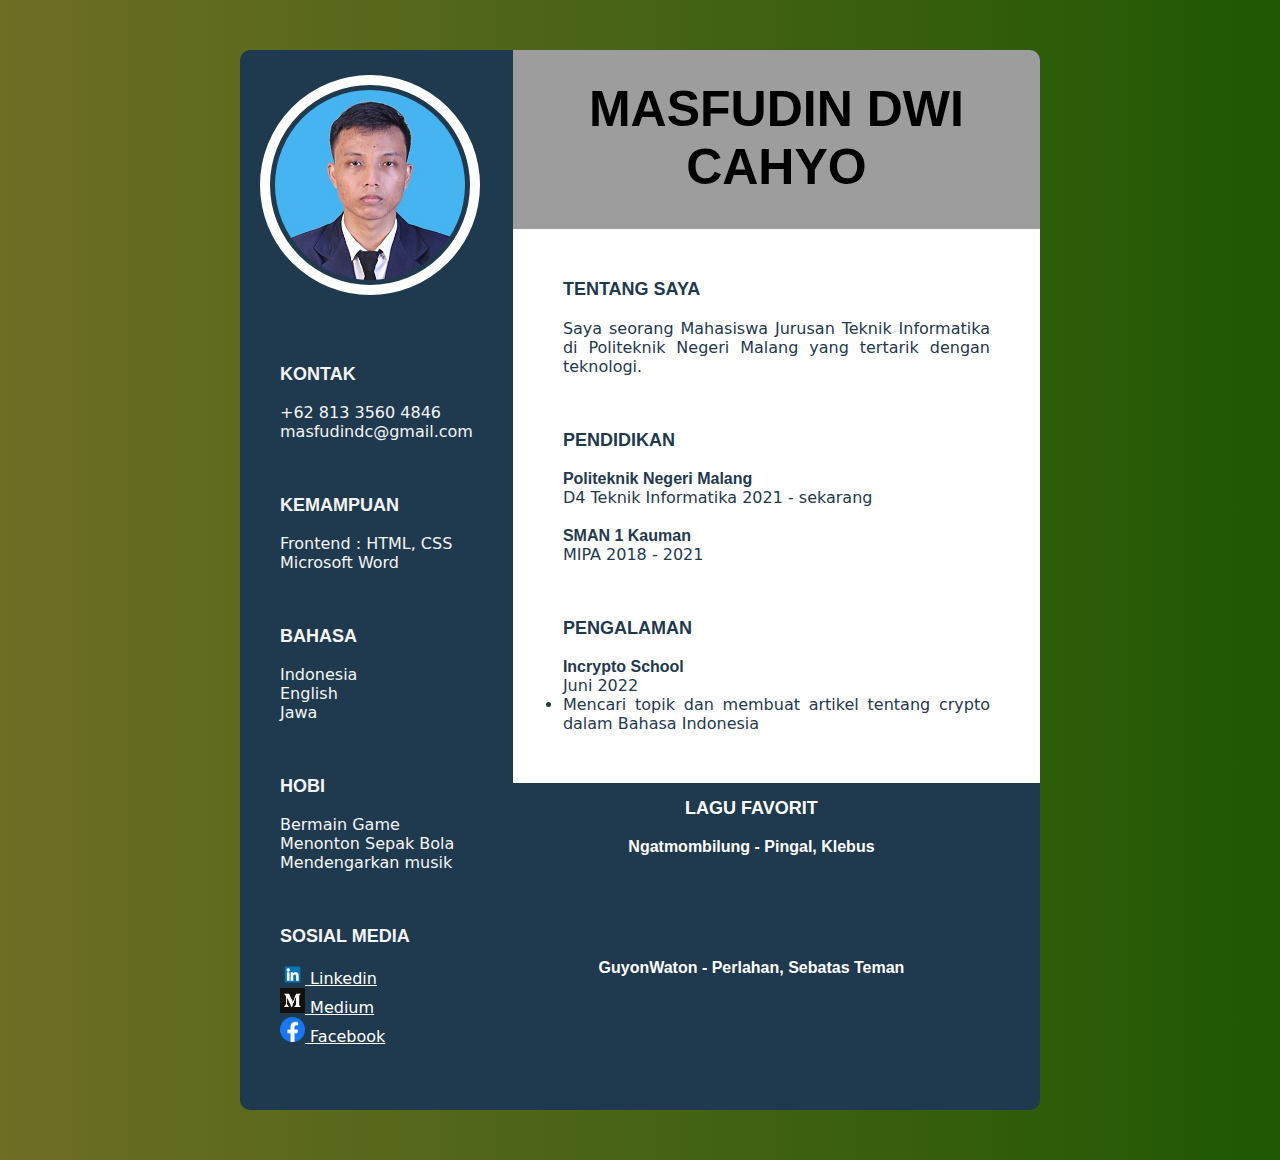
<file: index.html>
<!DOCTYPE html>
<html>

<head>
    <meta charset="utf-8">
    <meta http-equiv="X-UA-Compatible" content="IE=edge">
    <meta name="description" content="">
    <meta name="viewport" content="width=device-width, initial-scale=1">

    <title>CV Masfudin</title>
    <link rel="stylesheet" type="text/css" href="main.css">

</head>

<body>

    <div class="resume">

        <div class="leftSide">
            <img class="gambar" src="img/ppKotak.jpg"> 
            <div class="profile">
                <div class="contact">
                    <b class="bold">Kontak</b> <br><br>
                        <p>
                            +62 813 3560 4846
                            <br>
                            masfudindc@gmail.com
                        </p>
                </div>

                <br><br><br>

                <div class="kemampuan">
                    <b class="bold">Kemampuan</b> <br><br>
                        <p>
                        Frontend : HTML, CSS <br>
                        Microsoft Word
                        </p>
                </div>

                <br><br><br>

                <div class="bahasa">
                    <b class="bold">Bahasa</b> <br><br>

                        <p>
                        Indonesia <br>
                        English <br>
                        Jawa
                        </p>
                </div>

                <br><br><br>

                <div class="hobby">
                    <b class="bold">Hobi</b> <br><br>
                        <p>
                        Bermain Game <br>
                        Menonton Sepak Bola <br>
                        Mendengarkan musik
                        </p>
                </div>

                <br><br><br>

                <div class="sosmed">
                    <b class="bold">Sosial Media</b> <br><br>
                        <p>
                            <a href="https://www.linkedin.com/in/masfudindc/">
                                <img class="logo" src="img/Logo Linkedin.png"> Linkedin
                            </a>

                            <br>

                            <a href="https://masfudin.medium.com/">
                                <img class="logo" src="img/medium-logo.png"> Medium
                            </a>

                            <br>

                            <a href="https://web.facebook.com/fudin.derpanzer/">
                                <img class="logo" src="img/facebook-logo.png"> Facebook
                            </a>
                        </p>
                </div>
            </div>
        </div>








        <div class="rightSide">

            <div class="header">
                <div class="nama">
                        <b class="nama1">Masfudin Dwi Cahyo</b>
                </div>
                <br>
            </div>

 
            <div class="main">
                <div class="rangkuman">
                    <b class="bold">Tentang Saya</b>
                        <p>
                        <br>Saya seorang Mahasiswa Jurusan Teknik Informatika di Politeknik Negeri Malang yang tertarik dengan teknologi.
                        </p>
                </div>

                <br><br><br>

                <div class="education">
                    <b class="bold">Pendidikan</b> <br><br>
                        <p>
                        <b>Politeknik Negeri Malang</b> <br>
                        D4 Teknik Informatika 2021 -  sekarang

                        <br><br>

                        <b>SMAN 1 Kauman</b> <br>
                        MIPA 2018 - 2021
                        </p>
                </div>

                <br><br><br>

                <div class="pengalaman">
                    <b class="bold">Pengalaman</b> <br><br>
                        <p>
                        <b>Incrypto School</b> <br>
                        Juni 2022

                        <li>Mencari topik dan membuat artikel tentang crypto dalam Bahasa Indonesia</li>

                        </p>
                </div>
            </div>


            <div class="laguFavorit">
                <b class="bold">Lagu Favorit</b> <br><br>
                <p>
                        <b>Ngatmombilung - Pingal, Klebus</b> <br>

                        <iframe src="https://www.youtube.com/embed/Wf53XZEUMLg" title="YouTube video player" frameborder="0" 
                        allow="accelerometer; autoplay; clipboard-write; encrypted-media; gyroscope; picture-in-picture" allowfullscreen></iframe>

                        <iframe src="https://www.youtube.com/embed/7Jsd9dYMtY0" title="YouTube video player" frameborder="0"
                        allow="accelerometer; autoplay; clipboard-write; encrypted-media; gyroscope; picture-in-picture" allowfullscreen></iframe>

                </p>

                <br>

                <p>
                        <b>GuyonWaton - Perlahan, Sebatas Teman</b> <br>
    

                        <iframe src="https://www.youtube.com/embed/IYNRADB6GP0" title="YouTube video player" frameborder="0"
                        allow="accelerometer; autoplay; clipboard-write; encrypted-media; gyroscope; picture-in-picture" allowfullscreen></iframe>

                        <iframe src="https://www.youtube.com/embed/WdlptghSKTc" title="YouTube video player" frameborder="0"
                        allow="accelerometer; autoplay; clipboard-write; encrypted-media; gyroscope; picture-in-picture" allowfullscreen></iframe>
                </p> 
            </div>
        </div>

    </div>

</body>

</html>
</file>
<file: main.css>
* {
    box-sizing: border-box;
    margin: 0;
    padding: 0;
}


body{
    background: linear-gradient(to right, rgb(110, 110, 37), rgb(32, 88, 3));
}


.resume{
    display: flex;
    width: 800px;
    height: fit-content;
    margin: 50px auto;

    text-align: justify;
}


.resume .leftSide{
    height: 1060px;
}


.resume .rightSide{
    height: 1060px;
}



.leftSide{
    width: 35%;
    height: fit-content;
    float: left;

    padding: 10px;
    position: static;
    border-top-left-radius: 10px;
    border-bottom-left-radius: 10px;

    background: rgb(31, 57, 78);

}


.gambar{
    width: 220px;
    margin: 15px 10px;
    border-radius: 100%;
    border-style: solid;
    border-width: 10px;
    border-color: rgb(255, 255, 255);
    padding: 5px;

}


.profile{

    padding: 50px 30px;
    height: fit-content;

    padding-bottom: 10px;


    color: rgb(245, 245, 245);
    position: relative;
}


.logo{
    width: 25px;
}


a:hover{
    color: black;
    background-color: rgb(255, 255, 255);
}




.rightSide{

    height: fit-content;

    padding: 0px;
    position: relative;

   border-top-right-radius: 10px;
   border-bottom-right-radius: 10px;


    background: rgb(31, 57, 78);
}


.header{

    padding: 30px 15px;
    padding-bottom: 15px;
	height: fit-content ;

    position: relative;
    background-color: rgb(157, 157, 157);

    border-top-right-radius: 10px;

}


.nama{
    font-size: 50px;
    text-transform: uppercase;
    text-align: center;
    color: black;
}


.main{

    color: rgb(31, 57, 78);
    background-color: white;

    background-size: cover;
    padding: 50px 50px;
    height: fit-content;

    position: relative;

}


.laguFavorit{

    color: rgb(255, 255, 255);
    text-align: center;

    background-size: cover;
    padding-top: 15px;
    padding-right: 50px;
    height: fit-content;

    position: relative;

    background: rgb(31, 57, 78);

}


iframe{
    border-radius: 15px;
    width: 30%;
    height: 80px;
}




.bold{
    font-size: large;
    text-align: center;
    text-transform: uppercase;
    
    font-family: sans-serif;
    
}


b{
    font-family: sans-serif;
}


a{
    color: white;
}


p{
    font-family: system-ui, -apple-system, BlinkMacSystemFont, 'Segoe UI', Roboto, Oxygen, Ubuntu, Cantarell, 'Open Sans', 'Helvetica Neue', sans-serif;
}


li{
    font-family: system-ui, -apple-system, BlinkMacSystemFont, 'Segoe UI', Roboto, Oxygen, Ubuntu, Cantarell, 'Open Sans', 'Helvetica Neue', sans-serif;
}
</file>
<file: cvMasfudin.css>
* {
    box-sizing: border-box;
    margin: 0;
    padding: 0;
}


body{
    background: linear-gradient(to right, rgb(110, 110, 37), rgb(32, 88, 3));
}


.resume{
    display: flex;
    width: 800px;
    height: fit-content;
    margin: 50px auto;

    text-align: justify;
}


.resume .leftSide{
    height: 1060px;
}


.resume .rightSide{
    height: 1060px;
}



.leftSide{
    width: 35%;
    height: fit-content;
    float: left;

    padding: 10px;
    position: static;
    border-top-left-radius: 10px;
    border-bottom-left-radius: 10px;

    background: rgb(31, 57, 78);

}


.gambar{
    width: 220px;
    margin: 15px 10px;
    border-radius: 100%;
    border-style: solid;
    border-width: 10px;
    border-color: rgb(255, 255, 255);
    padding: 5px;

}


.profile{

    padding: 50px 30px;
    height: fit-content;

    padding-bottom: 10px;


    color: rgb(245, 245, 245);
    position: relative;
}


.logo{
    width: 25px;
}


a:hover{
    color: black;
    background-color: rgb(255, 255, 255);
}




.rightSide{

    height: fit-content;

    padding: 0px;
    position: relative;

   border-top-right-radius: 10px;
   border-bottom-right-radius: 10px;


    background: rgb(31, 57, 78);
}


.header{

    padding: 30px 15px;
    padding-bottom: 15px;
	height: fit-content ;

    position: relative;
    background-color: rgb(157, 157, 157);

    border-top-right-radius: 10px;

}


.nama{
    font-size: 50px;
    text-transform: uppercase;
    text-align: center;
    color: black;
}


.main{

    color: rgb(31, 57, 78);
    background-color: white;

    background-size: cover;
    padding: 50px 50px;
    height: fit-content;

    position: relative;

}


.laguFavorit{

    color: rgb(255, 255, 255);
    text-align: center;

    background-size: cover;
    padding-top: 15px;
    padding-right: 50px;
    height: fit-content;

    position: relative;

    background: rgb(31, 57, 78);

}


iframe{
    border-radius: 15px;
    width: 30%;
    height: 80px;
}




.bold{
    font-size: large;
    text-align: center;
    text-transform: uppercase;
    
    font-family: sans-serif;
    
}


b{
    font-family: sans-serif;
}


a{
    color: white;
}


p{
    font-family: system-ui, -apple-system, BlinkMacSystemFont, 'Segoe UI', Roboto, Oxygen, Ubuntu, Cantarell, 'Open Sans', 'Helvetica Neue', sans-serif;
}


li{
    font-family: system-ui, -apple-system, BlinkMacSystemFont, 'Segoe UI', Roboto, Oxygen, Ubuntu, Cantarell, 'Open Sans', 'Helvetica Neue', sans-serif;
}
</file>
